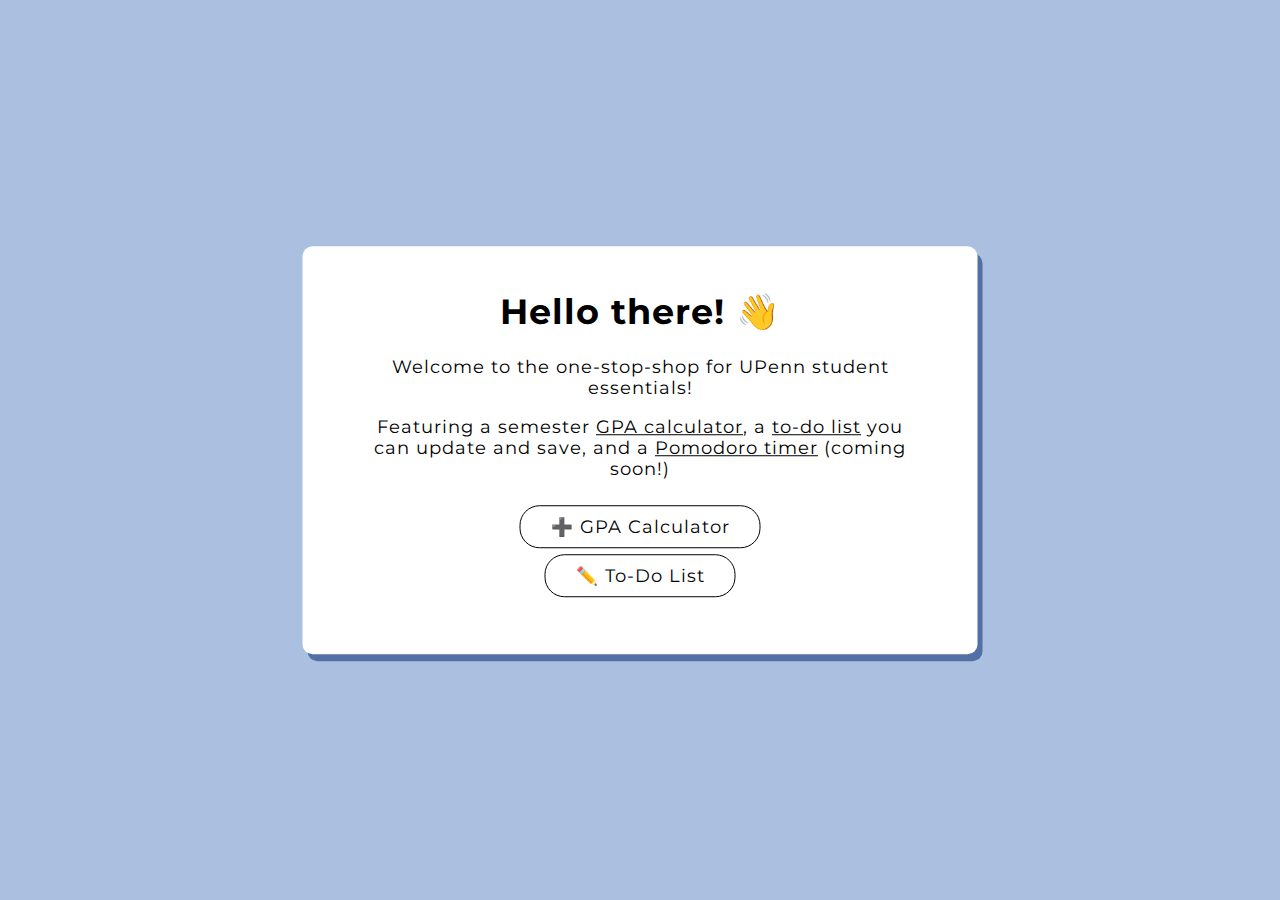
<file: index.html>
<html>
<head>

    <meta name="viewport" content="width=device-width, initial-scale=1.0">
    <title>Student Essentials</title>
    <link rel="icon" href="data:image/svg+xml,<svg xmlns=%22http://www.w3.org/2000/svg%22 viewBox=%220 0 100 100%22><text y=%22.9em%22 font-size=%2290%22>&#127968;</text></svg>">
    <link rel="stylesheet" href="style.css">

<style>

#container {
  margin-left: 60px;
  margin-right: 60px;
}

body {
  font-size: 110%;
}

.button { /* stylizing links to look like buttons */
    text-decoration: none;
    margin-top:15px;
    border: 1px solid black;
    border-radius: 20px;
    color: #000;
    background-color: #fff;
    padding-left: 30px;
    padding-right: 30px;
    padding-top: 10px;
    padding-bottom: 10px;
    cursor: pointer;
    transition: 0.3s;
}

    .button:hover {
        color: #fff;
        background-color: #000;
    }

hr {
  border: 1px solid transparent;
}

@media only screen and (max-width: 650px) {
  /* For mobile phones: */
  #box {
    font-size: 80%;
  }
}

</style>

</head>

<body>

    <div id="box">
        
        <h1>Hello there! &#128075;</h1>
        <div id="container">
        Welcome to the one-stop-shop for UPenn student essentials!<p>
        Featuring a semester <u>GPA calculator</u>, a <u>to-do list</u> you can update and save, and a <u>Pomodoro timer</u> (coming soon!)
        <p><hr><p>
        <a href="gpa.html" class="button">&#10133; GPA Calculator</a><hr>
        <a href="todo.html" class="button">&#9999;&#65039; To-Do List</a>
        <p><hr><p>
        </div>
    
    </div>
    
</body>
</html>
</file>
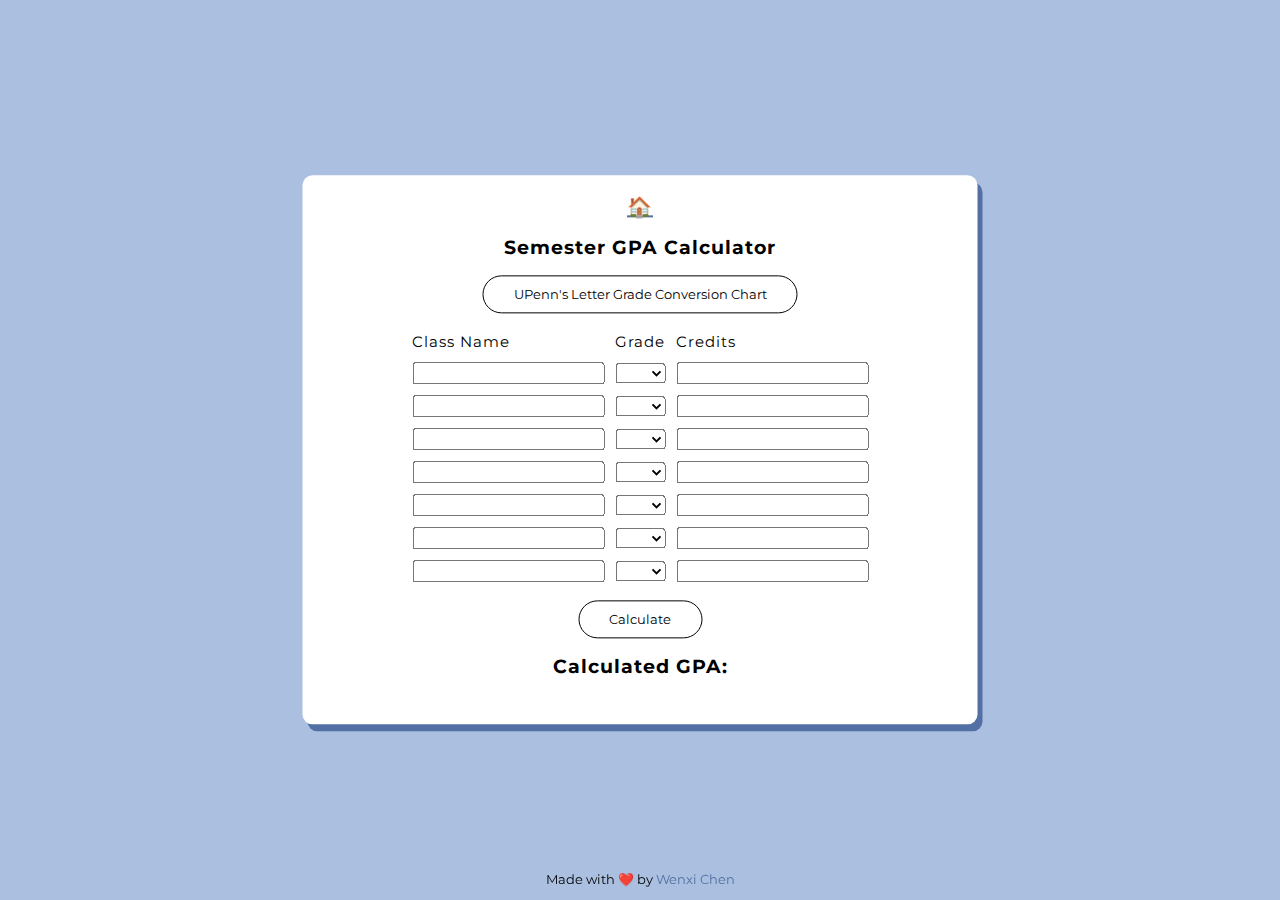
<file: gpa.html>
<html>
<head>

    <meta name="viewport" content="width=device-width, initial-scale=1.0">
    <title>GPA Calculator</title>
    <link rel="stylesheet" href="style.css">
    <link rel="icon" href="data:image/svg+xml,<svg xmlns=%22http://www.w3.org/2000/svg%22 viewBox=%220 0 100 100%22><text y=%22.9em%22 font-size=%2290%22>&#10133;</text></svg>">
    <script src="js/gpacalc.js"></script>

<style>
.button {
    color: #5270a3;
    float: center;
    font-size:20px;
}
</style>

</head>

<body>
    <div id="box">
    <a href="index.html" class="button">&#127968;</a>
    
        <h2>Semester GPA Calculator</h2>
        
        <button id="chartButton">UPenn's Letter Grade Conversion Chart</button>
        <div id="myModal" class="modal">
            <div class="modal-content">
                <span class="close">&times;</span>
                <p>
                <table cellpadding="5" cellspacing="0" border="1" align="center">
                <tr>
                    <td>A+ = 4.0</td>
                    <td>A = 4.0</td>
                    <td>A- = 3.7</td>
                </tr>
                <tr>
                    <td>B+ = 3.3</td>
                    <td>B = 3.0</td>
                    <td>B- = 2.7</td>
                </tr>
                <tr>
                    <td>C+ = 2.3</td>
                    <td>C = 2.0</td>
                    <td>C- = 1.7</td>
                </tr>
                <tr>
                    <td>D+ = 1.3</td>
                    <td>D = 1.0</td>
                    <td></td>
                </tr>
                </table>
                </p>
            </div>
        </div>
        <script src="js/conversionchart.js"></script>

        <form action="#" id="gpaCalculator">
        <p>
        <div style="overflow-x:auto">
            <table cellpadding="5" cellspacing="0" border="1" align="center">
            <tr>
                <td>Class Name</td>
                <td>Grade</td>
                <td>Credits</td>
            </tr>
            <tr>
                <td><input name="class1name"></td>
                <td>
                  <select id="class1gpa">
                    <option value=""></option>
                    <option value="4.0">A+/A</option>
                    <option value="3.7">A-</option>
                    <option value="3.3">B+</option>
                    <option value="3.0">B</option>
                    <option value="2.7">B-</option>
                    <option value="2.3">C+</option>
                    <option value="2.0">C</option>
                    <option value="1.7">C-</option>
                    <option value="1.3">D+</option>
                    <option value="1.0">D</option>
                  </select>
                </td>
                <td><input name="class1credits"></td>
            </tr>
            <tr>
                <td><input name="class2name"></td>
                <td>
                  <select id="class2gpa">
                    <option value=""></option>
                    <option value="4.0">A+/A</option>
                    <option value="3.7">A-</option>
                    <option value="3.3">B+</option>
                    <option value="3.0">B</option>
                    <option value="2.7">B-</option>
                    <option value="2.3">C+</option>
                    <option value="2.0">C</option>
                    <option value="1.7">C-</option>
                    <option value="1.3">D+</option>
                    <option value="1.0">D</option>
                  </select>
                </td>
                <td><input name="class2credits"></td>
            </tr>
            <tr>
                <td><input name="class3name"></td>
                <td>
                  <select id="class3gpa">
                    <option value=""></option>
                    <option value="4.0">A+/A</option>
                    <option value="3.7">A-</option>
                    <option value="3.3">B+</option>
                    <option value="3.0">B</option>
                    <option value="2.7">B-</option>
                    <option value="2.3">C+</option>
                    <option value="2.0">C</option>
                    <option value="1.7">C-</option>
                    <option value="1.3">D+</option>
                    <option value="1.0">D</option>
                  </select>
                </td>
                <td><input name="class3credits"></td>
            </tr>
            <tr>
                <td><input name="class4name"></td>
                <td>
                  <select id="class4gpa">
                    <option value=""></option>
                    <option value="4.0">A+/A</option>
                    <option value="3.7">A-</option>
                    <option value="3.3">B+</option>
                    <option value="3.0">B</option>
                    <option value="2.7">B-</option>
                    <option value="2.3">C+</option>
                    <option value="2.0">C</option>
                    <option value="1.7">C-</option>
                    <option value="1.3">D+</option>
                    <option value="1.0">D</option>
                  </select>
                </td>
                <td><input name="class4credits"></td>
            </tr>
            <tr>
                <td><input name="class5name"></td>
                <td>
                  <select id="class5gpa">
                    <option value=""></option>
                    <option value="4.0">A+/A</option>
                    <option value="3.7">A-</option>
                    <option value="3.3">B+</option>
                    <option value="3.0">B</option>
                    <option value="2.7">B-</option>
                    <option value="2.3">C+</option>
                    <option value="2.0">C</option>
                    <option value="1.7">C-</option>
                    <option value="1.3">D+</option>
                    <option value="1.0">D</option>
                  </select>
                </td>
                <td><input name="class5credits"></td>
            </tr>
            <tr>
                <td><input name="class6name"></td>
                <td>
                  <select id="class6gpa">
                    <option value=""></option>
                    <option value="4.0">A+/A</option>
                    <option value="3.7">A-</option>
                    <option value="3.3">B+</option>
                    <option value="3.0">B</option>
                    <option value="2.7">B-</option>
                    <option value="2.3">C+</option>
                    <option value="2.0">C</option>
                    <option value="1.7">C-</option>
                    <option value="1.3">D+</option>
                    <option value="1.0">D</option>
                  </select>
                </td>
                <td><input name="class6credits"></td>
            </tr>
            <tr>
                <td><input name="class7name"></td>
                <td>
                  <select id="class7gpa">
                    <option value=""></option>
                    <option value="4.0">A+/A</option>
                    <option value="3.7">A-</option>
                    <option value="3.3">B+</option>
                    <option value="3.0">B</option>
                    <option value="2.7">B-</option>
                    <option value="2.3">C+</option>
                    <option value="2.0">C</option>
                    <option value="1.7">C-</option>
                    <option value="1.3">D+</option>
                    <option value="1.0">D</option>
                  </select>
                </td>
                <td><input name="class7credits"></td>
            </tr>
            </table>
        </div>
        <p>
        <input type="button" name="button" value="Calculate" id="calcbutton" onclick="CalculateGPA([class1gpa.value, class2gpa.value, class3gpa.value, class4gpa.value, class5gpa.value, class6gpa.value, class7gpa.value], [class1credits.value, class2credits.value, class3credits.value, class4credits.value, class5credits.value, class6credits.value, class7credits.value], 'result')" />
        </form>

        <h2>Calculated GPA: <output id="result"></output></h2>
    
    </div>
    <div class="footer">
        <p>Made with &#10084;&#65039; by <a href="https://wenxi.me">Wenxi Chen</a>
    </div>
</body>
</html>
</file>
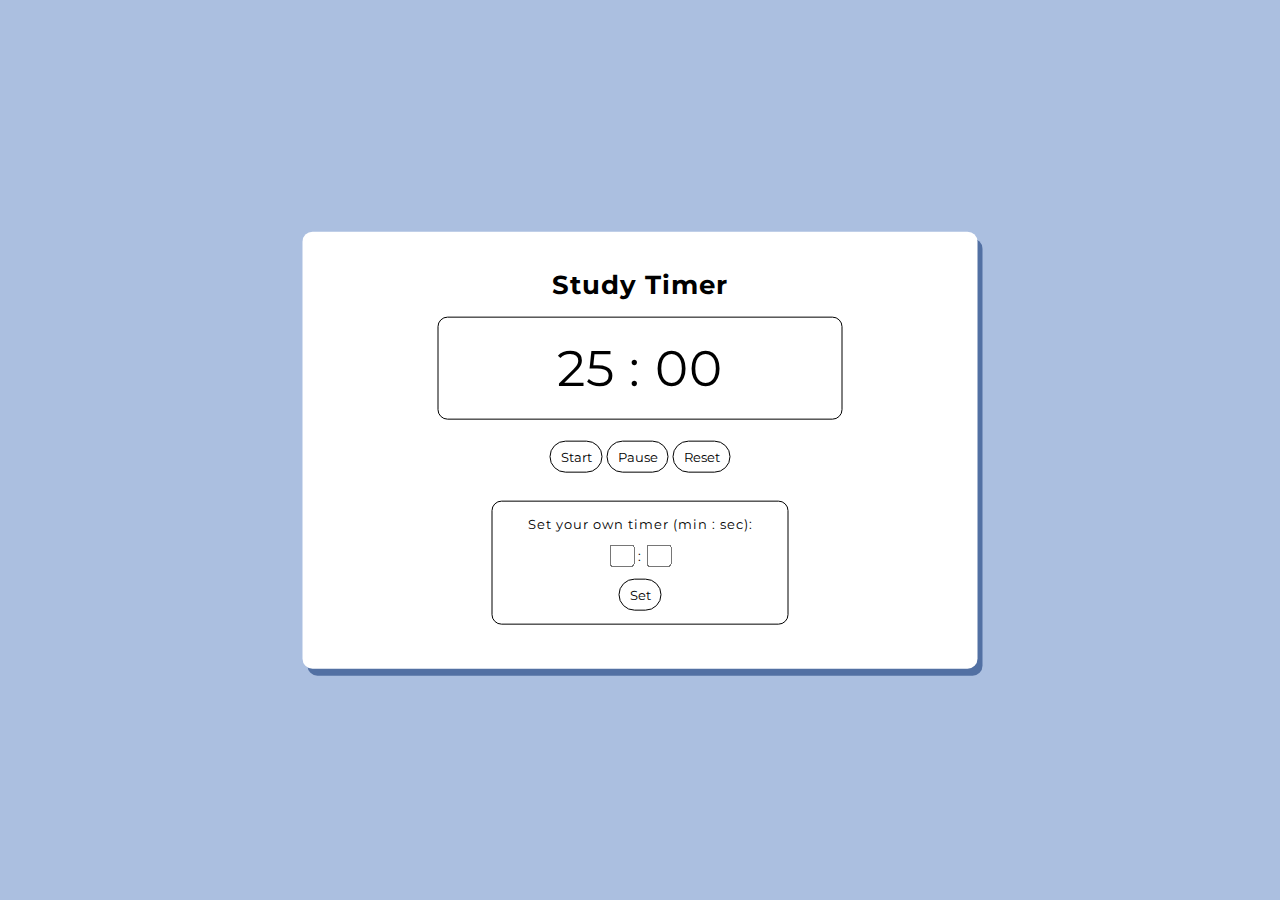
<file: timer.html>
<html>
    <head>

        <meta name="viewport" content="width=device-width, initial-scale=1.0">
        <title>Study Timer</title>
        <link rel="icon" href="data:image/svg+xml,<svg xmlns=%22http://www.w3.org/2000/svg%22 viewBox=%220 0 100 100%22><text y=%22.9em%22 font-size=%2290%22>&#10133;</text></svg>">
        <link rel="stylesheet" href="style.css">
        <script src="js/timerfunc.js"></script>

        <style>

        input[type="text"] { 
            width: 25px; 
        }
        
        hr {
          border: 1px solid transparent;
        }

        </style>

    </head>
    <body>
    <div id="box">

            <h1>Study Timer</h1>
            <p>
            <div id="timer">
                <span id="min">25</span> : <span id="sec">00</span>
            </div>
            <p>
            <button class="timerbutton" id="start">Start</button>
            <button class="timerbutton" id="pause">Pause</button>
            <button class="timerbutton" id="reset">Reset</button><p>
            <hr>
            <p>
            <div id="settimer">
                Set your own timer (min : sec):<p>
                <input type="text" maxlength="2" id="usermin"> : <input type="text" maxlength="2" id="usersec">
                <p>
                <button class="timerbutton" id="userset">Set</button>
            </div>
        
        <script type="text/javascript">

            document.getElementById("start").addEventListener("click", function () {
                var min = Number(document.getElementById("min").innerHTML);
                var sec = Number(document.getElementById("sec").innerHTML);
                var dur = (min*60)+sec;
                startTimer(dur, document.getElementById("min"), document.getElementById("sec"));
                console.log("Started timer");
            }, false);

            document.getElementById("pause").addEventListener("click", function () {
                var min = Number(document.getElementById("min").innerHTML);
                var sec = Number(document.getElementById("sec").innerHTML);
                var dur = (min*60)+sec;
                reset(dur, document.getElementById("min"), document.getElementById("sec"));
                console.log("Paused timer");
            }, false);

            document.getElementById("reset").addEventListener("click", function () {
                var usermin = Number(document.getElementById("usermin").value);
                var usersec = Number(document.getElementById("usersec").value);
                var userdur = (usermin*60)+usersec;
                if(userdur == 0) {
                  reset(1500, document.getElementById("min"), document.getElementById("sec"));
                } else {
                  reset(userdur, document.getElementById("min"), document.getElementById("sec"));
                }
                console.log("Reset timer");
            }, false);

            document.getElementById("userset").addEventListener("click", function () {
                var usermin = Number(document.getElementById("usermin").value);
                var usersec = Number(document.getElementById("usersec").value);
                var userdur = (usermin*60)+usersec;
                reset(userdur, document.getElementById("min"), document.getElementById("sec"));
                console.log("Set timer");
            }, false);

        </script>
        </div>
    </body>
</html>
</file>
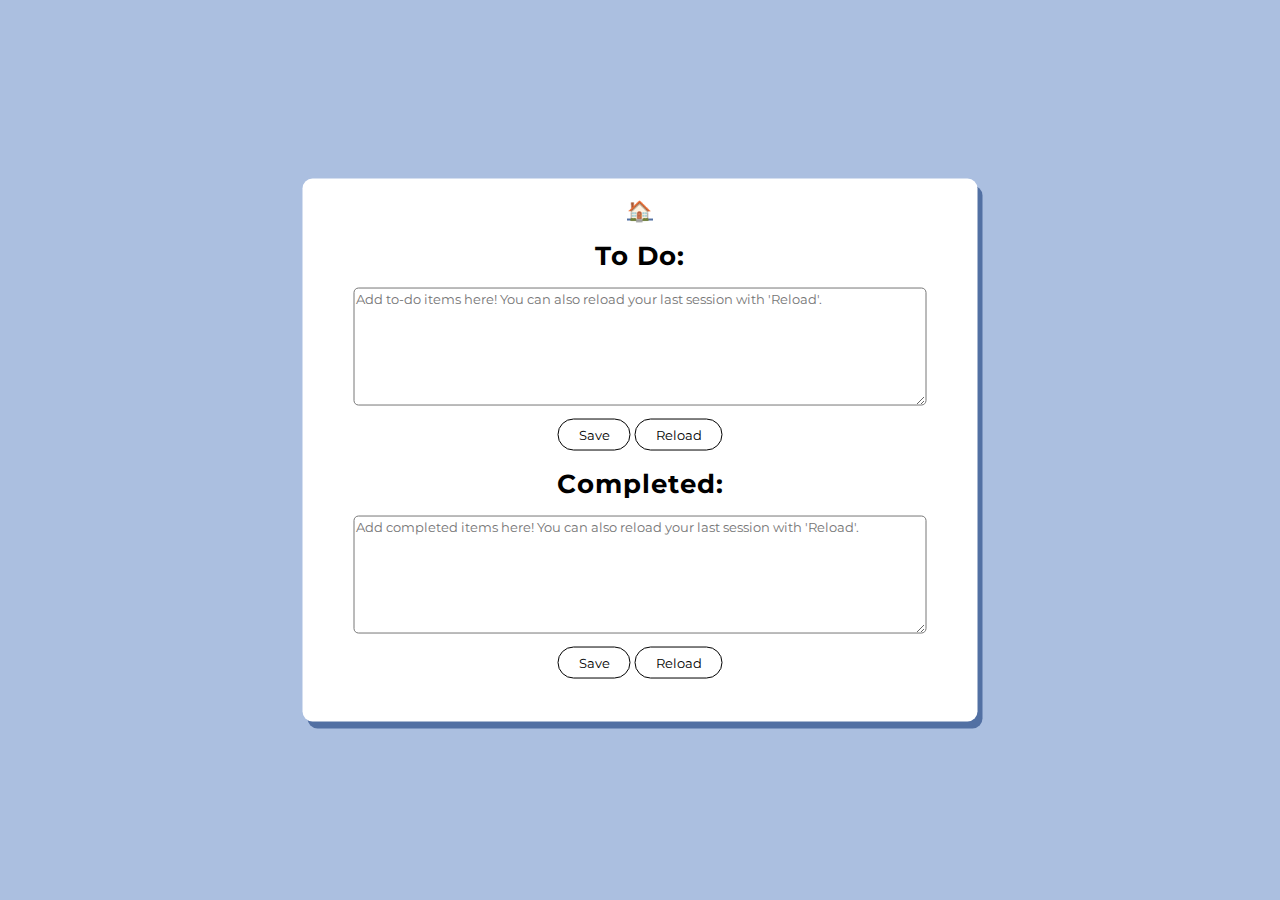
<file: todo.html>
<html>

<head>

<meta name="viewport" content="width=device-width, initial-scale=1.0">
<title>To-Do List</title>
<link rel="icon" href="data:image/svg+xml,<svg xmlns=%22http://www.w3.org/2000/svg%22 viewBox=%220 0 100 100%22><text y=%22.9em%22 font-size=%2290%22>&#9999;&#65039;</text></svg>">
<link rel="stylesheet" href="style.css">

<style>
.button {
    color: #5270a3;
    float: center;
    font-size:20px;
}
</style>

</head>

<body>
    <div id="box">
    <a href="index.html" class="button">&#127968;</a>

    <h1>To Do:</h1>
    <textarea id="todo" cols="70" rows="7" placeholder="Add to-do items here! You can also reload your last session with 'Reload'."></textarea>
    <p>
    <button id="todosave">Save</button>
    <button id="todoreload">Reload</button>

    <h1>Completed:</h1>
    <textarea id="completed" cols="70" rows="7" placeholder="Add completed items here! You can also reload your last session with 'Reload'."></textarea>
    <p>
    <button id="completedsave">Save</button>
    <button id="completedreload">Reload</button>

    <script type="text/javascript">

    //save entered info for TO-DO
    document.getElementById("todosave").addEventListener("click", function () {
    var todo = document.getElementById("todo").value;
    localStorage.setItem("todo", todo);
    console.log("Saved To-Do List")
    }, false);

    //reload last session for TO-DO
    document.getElementById("todoreload").addEventListener("click", function () {
    document.getElementById("todo").value = localStorage.getItem("todo");
    console.log("Reloaded To-Do List")
    }, false);

    //save entered info for COMPLETED
    document.getElementById("completedsave").addEventListener("click", function () {
    var completed = document.getElementById("completed").value;
    localStorage.setItem("completed", completed);
    console.log("Saved Completed List")
    }, false);

    //reload last session for COMPLETED
    document.getElementById("completedreload").addEventListener("click", function () {
    document.getElementById("completed").value = localStorage.getItem("completed");
    console.log("Reloaded Completed List")
    }, false);

    </script>

</div>

</body>

</html>
</file>
<file: style.css>
@import url('https://fonts.googleapis.com/css2?family=Montserrat&family=Open+Sans:wght@300&display=swap');

label {
    display: inline-block;
}

body {
    text-align: center;
    background-color: #abbfe0;
    font-family: 'Montserrat', sans-serif;
    font-size: 80%;
}

input {
    font-family: 'Montserrat', sans-serif;
}

form {
    margin-left: 50px;
    margin-right: 50px;
}

table, th, td {
    border: 1px solid transparent;
    border-collapse: collapse;
    font-size: 110%;
}

#box {
    display: block;
    width: 675px;
    max-width: 80%;
    max-height: 80%;
    padding-top: 20px;
    padding-bottom: 30px;
    border-radius: 10px;
    box-shadow: 5px 7px #5270a3;
    letter-spacing: 1px;
    background-color: white;
    position: relative;
    left: 50%;
    top: 50%;
    -webkit-transform: translate(-50%, -50%);
    transform: translate(-50%, -50%);
    overflow: scroll;
}

.footer {
    font-size: 100%;
    position: fixed;
    left: 0;
    bottom: 0;
    width: 100%;
    color: black;
    text-align: center;
}
.footer a {
    text-decoration: none;
    color:#5270a3;
    transition: 0.3s;
}
.footer a:hover {
    color:black;
}

/*GPA CALC stuff*/

select {
  font-family: 'Montserrat', sans-serif;
}

#calcbutton { /* calculate button */
    border: 1px solid black;
    border-radius: 20px;
    color: #000;
    background-color: #fff;
    padding-left: 30px;
    padding-right: 30px;
    padding-top: 10px;
    padding-bottom: 10px;
    cursor: pointer;
    transition: 0.3s;
}

    #calcbutton:hover {
        color: #fff;
        background-color: #000;
    }

#chartButton { /* chart button */
    font-family: 'Montserrat', sans-serif;
    border: 1px solid black;
    border-radius: 20px;
    color: #000;
    background-color: #fff;
    padding-left: 30px;
    padding-right: 30px;
    padding-top: 10px;
    padding-bottom: 10px;
    cursor: pointer;
    transition: 0.3s;
    max-width:70%;
    margin:0 auto;
    display:block;
}

    #chartButton:hover {
        color: #fff;
        background-color: #000;
    }

.modal { /* modal background */
  display: none; /* Hidden by default */
  position: fixed; /* Stay in place */
  z-index: 1; /* Sit on top */
  padding-top: 25%; /* Location of the box */
  left: 0;
  top: 0;
  width: 100%; /* Full width */
  height: 100%; /* Full height */
  overflow: auto; /* Enable scroll if needed */
  background-color: rgb(0,0,0); /* Fallback color */
  background-color: rgba(0,0,0,0.2); /* Black w/ opacity */
}

.modal-content {
  background-color: #fff;
  margin: auto;
  padding: 20px;
  border-radius: 10px;
  width: 80%;
  box-shadow: 4px 5px #5270a3;
}

.close {
  color: #5270a3;
  float: right;
  margin-top:-5px;
  font-size: 28px;
}

    .close:hover,
    .close:focus {
    color: #000;
    text-decoration: none;
    cursor: pointer;
    transition: 0.3s;
    }

/*TO-DO stuff*/

#todosave, #todoreload, #completedsave, #completedreload {
    font-family: 'Montserrat', sans-serif;
    border: 1px solid black;
    border-radius: 20px;
    color: #000;
    background-color: #fff;
    padding: 7px 20px 7px 20px; /*top, right, bottom, left*/
    cursor: pointer;
    transition: 0.3s;
}

    #todosave:hover, #todoreload:hover, #completedsave:hover, #completedreload:hover {
        color: #fff;
        background-color: #000;
    }

textarea {
    font-family: 'Montserrat', sans-serif;
    border-radius:5px;
    max-width:85%;
}

/*TIMER stuff*/

#timer {
    font-size:50px;
    border: 1px solid black;
    border-radius: 10px;
    margin: 2% 20% 3% 20%;
    padding: 20px;
}

#settimer {
    border: 1px solid black;
    border-radius: 10px;
    margin: 2% 28% 2% 28%;
    padding-top: 15px;
}

.timerbutton {
    font-family: 'Montserrat', sans-serif;
    border: 1px solid black;
    border-radius: 20px;
    color: #000;
    background-color: #fff;
    padding: 7px 10px 7px 10px;
    cursor: pointer;
    transition: 0.3s;
}
    .timerbutton:hover {
    color: #fff;
    background-color: #000;
    }
</file>
